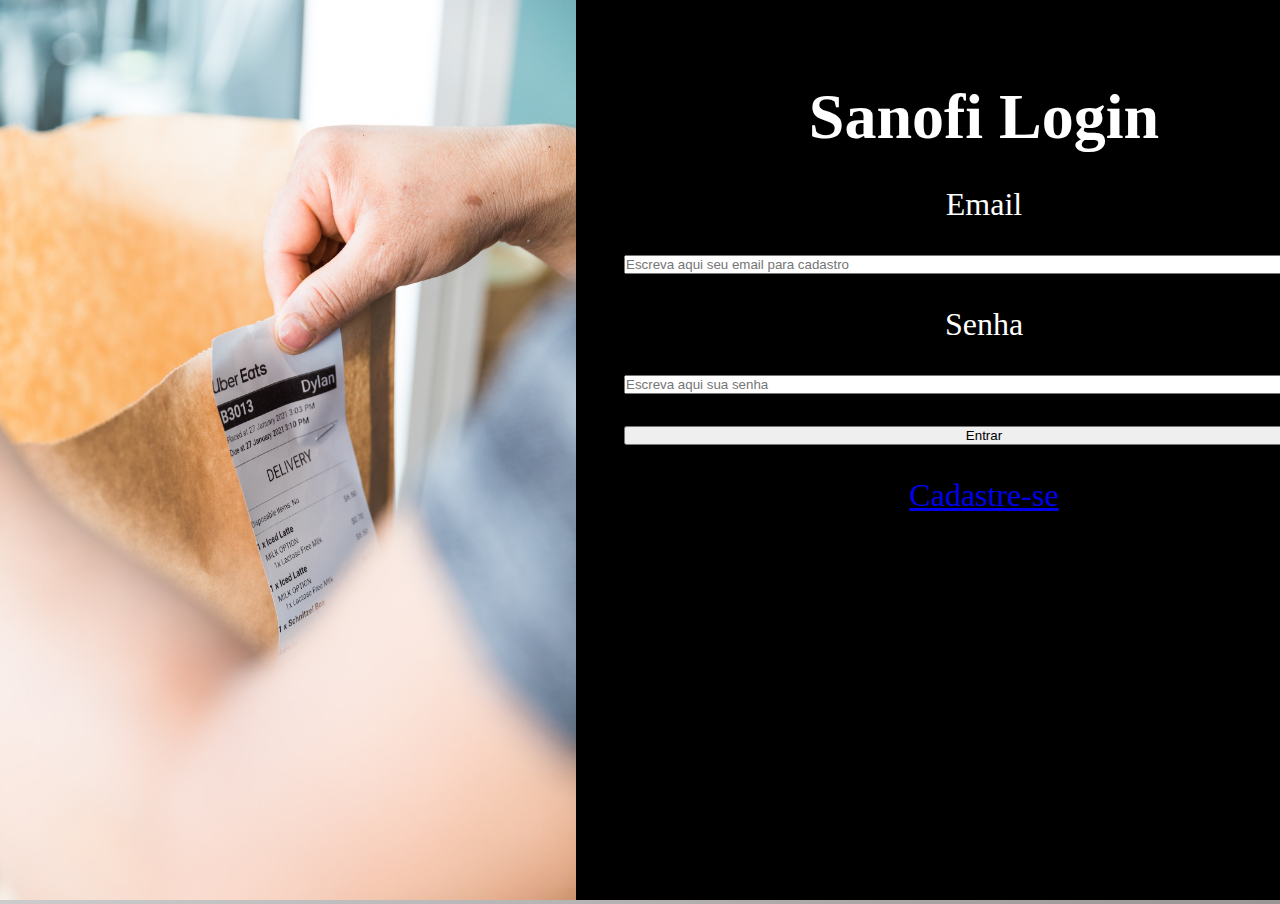
<file: index.html>
<!DOCTYPE html>
<html lang="en">
<head>
    <meta charset="UTF-8">
    <meta name="viewport" content="width=device-width, initial-scale=1.0">
    <title>Document</title>
    <link href="https://cdn.jsdelivr.net/npm/bootstrap@5.3.0-alpha3/dist/css/bootstrap.min.css" rel="stylesheet" integrity="sha384-KK94CHFLLe+nY2dmCWGMq91rCGa5gtU4mk92HdvYe+M/SXH301p5ILy+dN9+nJOZ" crossorigin="anonymous">
    <link rel="stylesheet" href="https://cdn.jsdelivr.net/npm/bootstrap-icons@1.10.5/font/bootstrap-icons.css">
    <link rel="stylesheet" href="./css/style.css">
</head>
<body>
    <main class="cadastro">
        <div class="flex">
            <div class="">
                <img src="../img/nota_fiscal.jpg"  class="img_cadastro" alt="">
            </div>
            <div class="text_Cadastro">
            <div class="form_campo">
               <h1>Sanofi Login</h1>
               <label for="email">Email</label>
               <input type="emil" id="emailLogin"  placeholder="Escreva aqui seu email para cadastro">
               <label for="senha">Senha</label>
               <input type="password" id="senhaLogin" placeholder="Escreva aqui sua senha">
               <button id="entrar" >Entrar</button>
               <a href="pages/cadastro.html">Cadastre-se</a>
                </div>
            </div>
        </div>
    </main>
<script src="./js/login.js"></script>
</body>
</html>
</file>
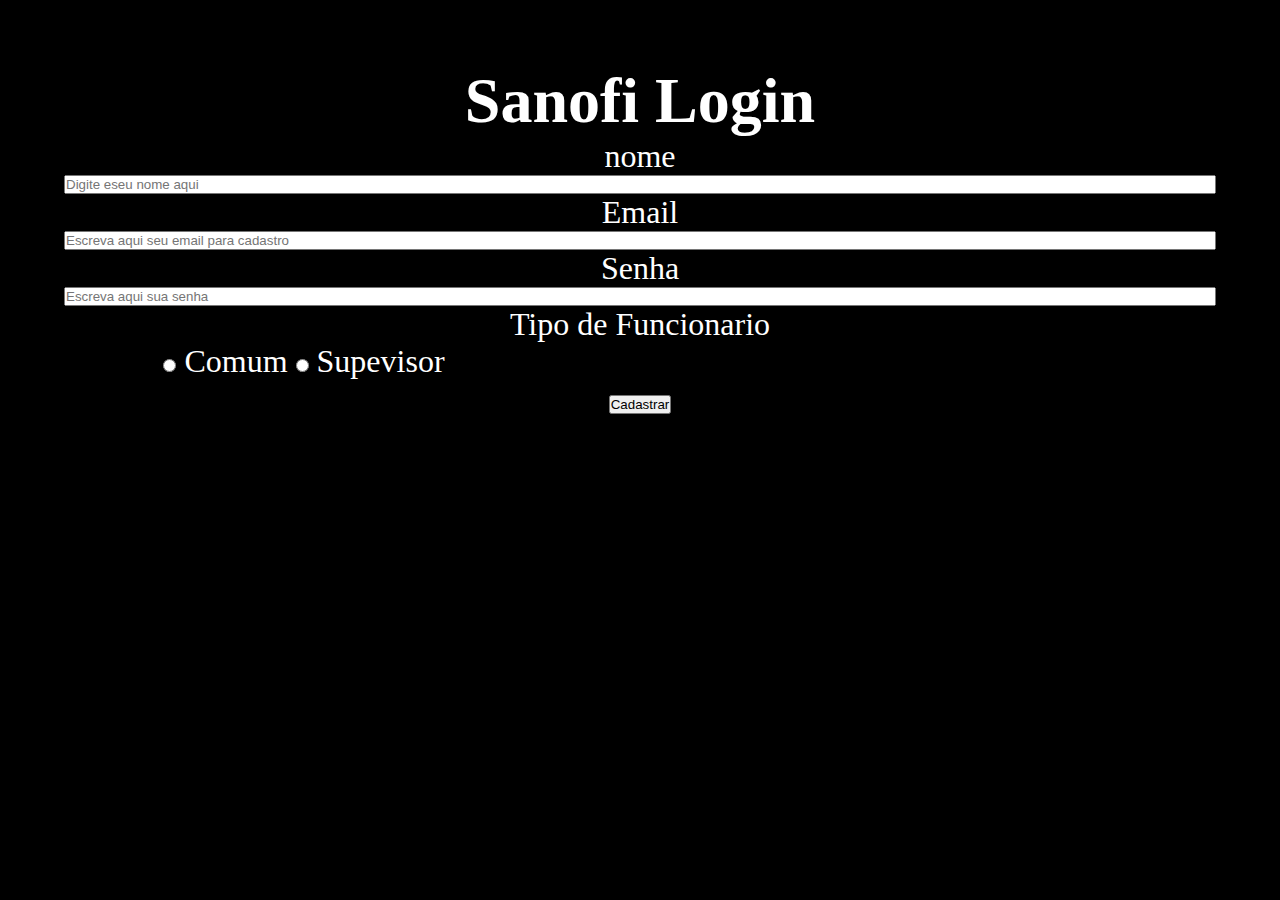
<file: pages/cadastro.html>
<!DOCTYPE html>
<html lang="en">
<head>
    <meta charset="UTF-8">
    <meta name="viewport" content="width=device-width, initial-scale=1.0">
    <title>Document</title>
    <link href="https://cdn.jsdelivr.net/npm/bootstrap@5.3.0-alpha3/dist/css/bootstrap.min.css" rel="stylesheet" integrity="sha384-KK94CHFLLe+nY2dmCWGMq91rCGa5gtU4mk92HdvYe+M/SXH301p5ILy+dN9+nJOZ" crossorigin="anonymous">
    <link rel="stylesheet" href="https://cdn.jsdelivr.net/npm/bootstrap-icons@1.10.5/font/bootstrap-icons.css">
    <link rel="stylesheet" href="../css/style.css">
</head>
<body>
    <main class="cadastro" id="tela_Cadastro">
        <div class="flex">
            <div class="text_Cadastro">
            <div class="form_cadastro">
               <h1>Sanofi Login</h1>
               <label for="nome">nome</label>
               <input type="text" placeholder="Digite eseu nome aqui" id="nomeFuncionario">
               <label for="email">Email</label>
               <input type="email" id="emailFuncionario"  placeholder="Escreva aqui seu email para cadastro">
               <label for="senha">Senha</label>
               <input type="password" id="senhaFuncionario" placeholder="Escreva aqui sua senha">
               <label for="tipo_funcionario"> Tipo de Funcionario</label>
               <div class="radio_cadastro" id="radioFuncionario">
                   <input type="radio" id="func_comum" name="tipo_func" value="comum">
                   <label for="js">Comum</label>
                   <input type="radio" id="func_superior" name="tipo_func" value="superior">
                   <label for="js">Supevisor</label>
               </div>
               <a class="button" id="button_cadastro" href="./login.html"><button>Cadastrar</button></a>
                </div>
            </div>
        </div>
    </main>
<script src="../js/cadastrar_funcionario.js"></script>
</body>
</html>
</file>
<file: css/style.css>
.logo{
    height: 100vh;
    background-size: cover;
    padding-top: 5rem;
    padding-left: 9.2rem;
    display: flex;
    flex-direction: column;
    align-items: flex-start;    
    overflow: hidden;
    position: relative;
}

.logo::before{
    content: '';
    width: 100%;
    height: 100%;
    background-image:url("../img/medicina.jpg");
    background-size: cover;
    position: absolute;
    top: 0;
    left: 0;
    z-index: -1;
    position: absolute;
    animation: zoom 10s;
}

@keyframes zoom{
    0%{
        transform: scale(1.5);
    }
    100%{
        transform: scale(1);
    }
}

*{
    margin: 0;
    padding: 0;
    box-sizing: border-box;
}

body{
    background: linear-gradient(90deg,#ccc,#9a9494);
}

.container{
    padding-top: 2vh;
    height: 85vh;
    display: flex;
}
#container2{
    display: flex;
    flex-direction: row;
    flex-wrap: wrap;
}
.cadastro{
    width: 48vw;
    margin: 0.5rem;
}

.cadastro_1{
    background-color: rgb(28, 27, 27);
}
.input-image{
    display: none;
}

.output-text{
    display: block;
    width: 100%;
    min-height: 500px;
    font-size: 1.2rem;
}
.btnAdcImagens{
    padding: 8px;
    font-size: 1.1rem;
    border: none;
    color: #e3e3e3;
    background-color: rgb(24, 81, 213);
}

.preview{
    display: block;
    height: 100%;

}

.barraProgresso{
    transition: width;
    width: 0;
    height: 20px;
    background-color: blue;
}
#tente{
    width: 50%;
    height: 70vh;
}

#tabela_consulta{
    width: 100%;
    height: 60vh;
    display: block;
}
.sanofi{
    position: relative;
    z-index: 1;
}
.sanofi_text{
    position:absolute;
    top: 0;
    background-color: rgba(193, 171, 171, 0.5);
    z-index:2;
    width: 100%;
    height: 100vh;
}
.cadastro{
    height: 100vh;
    width: 100vw;
    background-color: black;
    margin: 0;
}
.img_cadastro{
    height: 100vh;
    width: 45vw;
}

.flex {
	display: flex;
}

.text_Cadastro{
    color: white;
}
.flex_col{
    display: flex;
    flex-direction: column;
}
.campos_form{
    border-radius: 5px 5px 5px 5px black;
    color: white;
}
.form_campo{
    margin: 3rem;
    width: 45rem;
    text-align: center;
    display:flex;
    flex-direction: column;
    font-size: 2rem;
}

.form_cadastro{
    padding: 4rem;
    width: 100vw;
    text-align: center;
    display:flex;
    flex-direction: column;
    font-size: 2rem;
}


.form_campo *{
    margin-top: 2rem;

}
.radio_cadastro{
    flex-direction: row;
    width: 30rem;
}
.button{
    text-decoration: none;
    color: black;
}
#tela_inicial{
    display: block;
}

.personalizado{
    width: 50vw;
    height: 10vh;
    color: white;
    background-color: gray;
}
</file>
